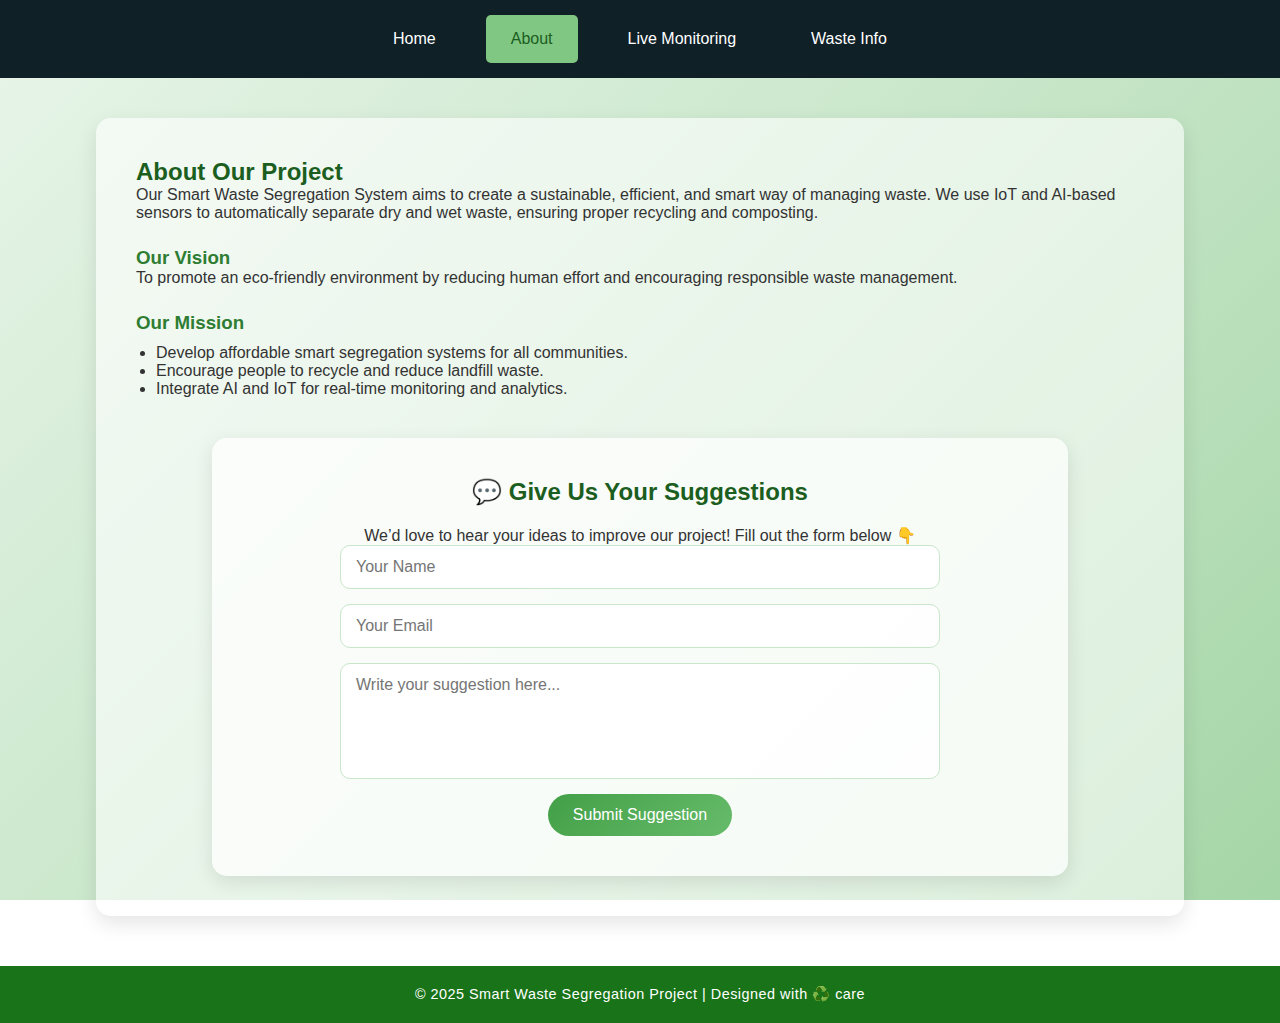
<file: about.html>
<!DOCTYPE html>
<html lang="en">
<head>
  <meta charset="UTF-8" />
  <meta name="viewport" content="width=device-width, initial-scale=1.0" />
  <title>About Us | Smart Waste Segregation</title>
  <link rel="stylesheet" href="css/style.css" />
  <style>
    /* Extra styles for the suggestion form */
    nav {
  background: #0f2027;
  padding: 15px 40px;
}
nav ul {
  display: flex;
  gap: 25px;
  list-style: none;
}
nav ul li a {
  color: white;
  text-decoration: none;
  font-weight: 500;
}

  </style>
</head>

<body>
  <nav>
    <ul>
      <li><a href="index.html">Home</a></li>
      <li><a href="about.html" class="active">About</a></li>
      <li><a href="live_monitoring.html">Live Monitoring</a></li>
      
        <li><a href="waste_info.html">Waste Info</a></li>
    </ul>
  </nav>

  <section class="about-page">
    <h2>About Our Project</h2>
    <p>
      Our Smart Waste Segregation System aims to create a sustainable, efficient, and smart way of managing waste.
      We use IoT and AI-based sensors to automatically separate dry and wet waste, ensuring proper recycling and composting.
    </p>

    <h3>Our Vision</h3>
    <p>
      To promote an eco-friendly environment by reducing human effort and encouraging responsible waste management.
    </p>

    <h3>Our Mission</h3>
    <ul>
      <li>Develop affordable smart segregation systems for all communities.</li>
      <li>Encourage people to recycle and reduce landfill waste.</li>
      <li>Integrate AI and IoT for real-time monitoring and analytics.</li>
    </ul>

    <!-- 🌿 Suggestion Section -->
    <div class="suggestion-section">
      <h2>💬 Give Us Your Suggestions</h2>
      <p>We’d love to hear your ideas to improve our project! Fill out the form below 👇</p>

      <form id="suggestionForm">
        <input type="text" id="name" placeholder="Your Name" required />
        <input type="email" id="email" placeholder="Your Email" required />
        <textarea id="message" rows="5" placeholder="Write your suggestion here..." required></textarea>
        <button type="submit">Submit Suggestion</button>
      </form>

      <p class="thankyou-msg" id="thankyouMessage">✅ Thank you for your valuable suggestion!</p>
    </div>
  </section>

  <footer>
    <p>© 2025 Smart Waste Segregation Project | Designed with ♻️ care</p>
  </footer>

  <script>
    // Simple frontend-only message on submit
    document.getElementById("suggestionForm").addEventListener("submit", function (e) {
      e.preventDefault();
      document.getElementById("thankyouMessage").style.display = "block";
      this.reset();
      setTimeout(() => {
        document.getElementById("thankyouMessage").style.display = "none";
      }, 4000);
    });
  </script>
</body>
</html>
</file>
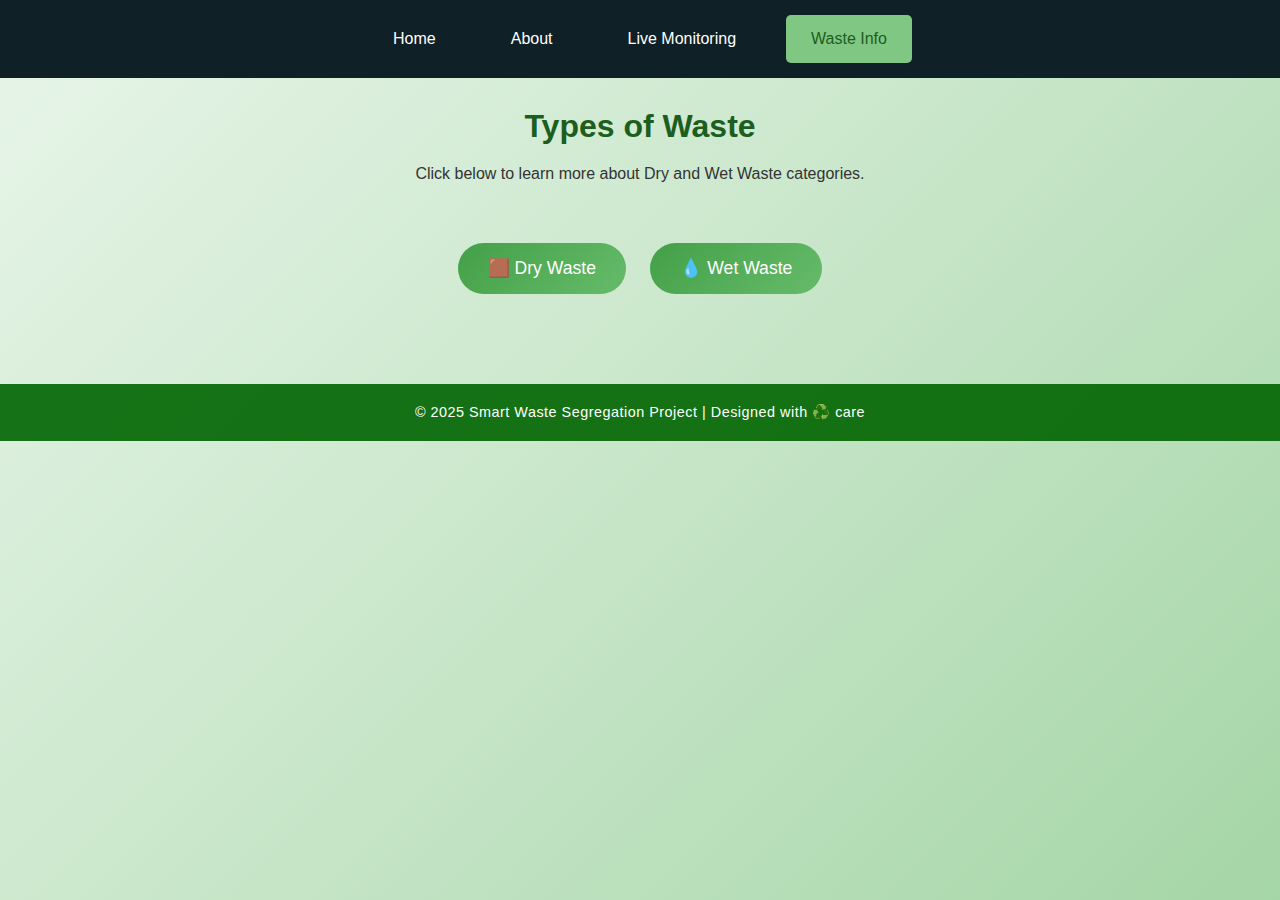
<file: waste_info.html>
<!DOCTYPE html>
<html lang="en">
<head>
  <meta charset="UTF-8" />
  <meta name="viewport" content="width=device-width, initial-scale=1.0" />
  <title>Waste Information</title>
  <link rel="stylesheet" href="css/style.css" />
  <style>
    /* Add some specific styling for toggle sections */
    .info-container {
      text-align: center;
      margin-top: 50px;
    }

    .info-btn {
      background: linear-gradient(135deg, #43a047, #66bb6a);
      color: #fff;
      border: none;
      padding: 15px 30px;
      font-size: 1.1em;
      border-radius: 30px;
      cursor: pointer;
      margin: 10px;
      transition: all 0.3s ease;
    }

    .info-btn:hover {
      background: linear-gradient(135deg, #388e3c, #43a047);
      transform: scale(1.05);
    }

    .info-section {
      display: none;
      background: rgba(255, 255, 255, 0.7);
      margin: 30px auto;
      padding: 25px;
      border-radius: 15px;
      width: 85%;
      max-width: 800px;
      box-shadow: 0 4px 20px rgba(0, 0, 0, 0.1);
      animation: fadeIn 0.5s ease;
      text-align: left;
    }

    @keyframes fadeIn {
      from {
        opacity: 0;
        transform: translateY(20px);
      }
      to {
        opacity: 1;
        transform: translateY(0);
      }
    }

    .info-section h3 {
      color: #1b5e20;
      margin-bottom: 10px;
    }

    .info-section ul {
      margin-left: 20px;
    }
    nav {
  background: #0f2027;
  padding: 15px 40px;
}
nav ul {
  display: flex;
  gap: 25px;
  list-style: none;
}
nav ul li a {
  color: white;
  text-decoration: none;
  font-weight: 500;
}

  </style>
</head>
<body>
  <nav>
    <ul>
      <li><a href="index.html">Home</a></li>
       <li><a href="about.html">About</a></li>
      <li><a href="live_monitoring.html">Live Monitoring</a></li>
      <li><a href="waste_info.html" class="active">Waste Info</a></li>
    </ul>
  </nav>

  <section class="waste-info">
    <h2>Types of Waste</h2>
    <p>Click below to learn more about Dry and Wet Waste categories.</p>

    <div class="info-container">
      <button class="info-btn" onclick="showInfo('dry')">🟫 Dry Waste</button>
      <button class="info-btn" onclick="showInfo('wet')">💧 Wet Waste</button>
    </div>

    <div id="dry" class="info-section">
      <h3>Dry Waste</h3>
      <p>Dry waste includes materials that are not biodegradable and can be recycled or reused. These items are typically dry, hard, and clean.</p>
      <ul>
        <li>Paper, cardboard, and cartons</li>
        <li>Plastic bottles and containers</li>
        <li>Glass and metal cans</li>
        <li>Old clothes, shoes, and bags</li>
        <li>Thermocol and packaging material</li>
      </ul>
      <p><strong>Tip:</strong> Always ensure dry waste is clean and not mixed with food or liquids before disposal.</p>
    </div>

    <div id="wet" class="info-section">
      <h3>Wet Waste</h3>
      <p>Wet waste mainly consists of organic and biodegradable materials that can decompose naturally.</p>
      <ul>
        <li>Food leftovers and peels</li>
        <li>Tea bags and coffee grounds</li>
        <li>Flowers and plant waste</li>
        <li>Used tissues and napkins</li>
        <li>Small quantities of garden waste</li>
      </ul>
      <p><strong>Tip:</strong> Wet waste can be composted to create organic fertilizer for plants 🌱.</p>
    </div>
  </section>

  <footer>
    <p>© 2025 Smart Waste Segregation Project | Designed with ♻️ care</p>
  </footer>

  <script>
    function showInfo(type) {
      document.getElementById('dry').style.display = 'none';
      document.getElementById('wet').style.display = 'none';

      document.getElementById(type).style.display = 'block';
      window.scrollTo({
        top: document.getElementById(type).offsetTop - 50,
        behavior: 'smooth'
      });
    }
  </script>
</body>
</html>
</file>
<file: css/style.css>
/* General Reset */
* {
  margin: 0;
  padding: 0;
  box-sizing: border-box;
}

body {
  font-family: 'Poppins', sans-serif;
  background: linear-gradient(135deg, #e8f5e9, #c8e6c9, #a5d6a7);
  background-attachment: fixed;
  color: #333;
  min-height: 100vh;
  overflow-x: hidden;
}

/* Navbar */
nav {
  background: rgba(0, 100, 0, 0.8);
  backdrop-filter: blur(10px);
  position: sticky;
  top: 0;
  z-index: 1000;
}

nav ul {
  display: flex;
  justify-content: center;
  list-style: none;
  margin: 0;
  padding: 0;
}

nav ul li a {
  color: #fff;
  text-decoration: none;
  padding: 15px 25px;
  display: block;
  transition: 0.3s;
  font-weight: 500;
}

nav ul li a:hover,
nav ul li a.active {
  background: #81c784;
  color: #1b5e20;
  border-radius: 5px;
}

/* Hero Section */
.hero {
  text-align: center;
  padding: 100px 20px;
  background: rgba(255, 255, 255, 0.5);
  margin: 40px auto;
  width: 90%;
  border-radius: 15px;
  box-shadow: 0 8px 25px rgba(0, 0, 0, 0.1);
}

.hero h1 {
  color: #2e7d32;
  font-size: 2.5em;
  margin-bottom: 10px;
}

.hero p {
  font-size: 1.1em;
  color: #444;
}

.btn {
  background: linear-gradient(135deg, #43a047, #66bb6a);
  color: #fff;
  padding: 12px 24px;
  border-radius: 30px;
  text-decoration: none;
  display: inline-block;
  margin-top: 20px;
  transition: 0.3s;
}

.btn:hover {
  background: linear-gradient(135deg, #388e3c, #43a047);
  transform: scale(1.05);
}

/* Visual Section */
.visuals {
  text-align: center;
  padding: 60px 20px;
  background: rgba(255, 255, 255, 0.6);
  width: 90%;
  margin: 30px auto;
  border-radius: 15px;
  box-shadow: 0 6px 20px rgba(0,0,0,0.1);
}

.visuals h2 {
  color: #1b5e20;
  font-size: 2em;
  margin-bottom: 10px;
}

.image-grid {
  display: grid;
  grid-template-columns: repeat(auto-fit, minmax(220px, 1fr));
  gap: 15px;
  margin-top: 25px;
}

.image-grid img {
  width: 100%;
  border-radius: 15px;
  transition: transform 0.3s ease, box-shadow 0.3s ease;
}

.image-grid img:hover {
  transform: scale(1.05);
  box-shadow: 0 6px 15px rgba(0, 0, 0, 0.2);
}

/* CTA Section */
.cta {
  text-align: center;
  background: linear-gradient(135deg, #43a047, #81c784);
  color: #fff;
  padding: 60px 20px;
  margin-top: 40px;
}

.cta h2 {
  font-size: 2em;
}

.cta p {
  font-size: 1.1em;
  margin: 15px 0;
}

/* About Page */
.about-page {
  background: rgba(255, 255, 255, 0.6);
  width: 85%;
  margin: 40px auto;
  padding: 40px;
  border-radius: 15px;
  box-shadow: 0 8px 20px rgba(0, 0, 0, 0.1);
}

.about-page h2 {
  color: #1b5e20;
}

.about-page h3 {
  color: #2e7d32;
  margin-top: 25px;
}

.about-page ul {
  text-align: left;
  margin-top: 10px;
  margin-left: 20px;
}

/* Monitoring Section */
.monitoring {
  text-align: center;
  padding: 50px 20px;
}

.sensor-container {
  display: flex;
  justify-content: center;
  gap: 30px;
  flex-wrap: wrap;
}

.sensor-box {
  background: rgba(255, 255, 255, 0.7);
  border-radius: 15px;
  padding: 25px;
  box-shadow: 0 4px 15px rgba(0, 0, 0, 0.1);
  width: 220px;
  transition: transform 0.3s ease;
}

.sensor-box:hover {
  transform: translateY(-8px);
}

/* Waste Info */
.waste-info {
  padding: 30px;
  text-align: center;
}

.waste-info h2 {
  color: #1b5e20;
  font-size: 2em;
  margin-bottom: 20px;
}

.waste-category {
  background: rgba(255, 255, 255, 0.7);
  margin: 20px auto;
  padding: 25px;
  border-radius: 15px;
  width: 85%;
  max-width: 700px;
  box-shadow: 0 4px 20px rgba(0, 0, 0, 0.1);
  backdrop-filter: blur(5px);
}

.waste-category h3 {
  color: #2e7d32;
  margin-bottom: 10px;
}

/* Footer */
footer {
  text-align: center;
  padding: 20px;
  background: rgba(0, 100, 0, 0.9);
  color: #fff;
  margin-top: 50px;
  font-size: 0.9em;
  letter-spacing: 0.5px;
}
.suggestion-section {
      background: rgba(255, 255, 255, 0.7);
      padding: 40px;
      margin-top: 40px;
      border-radius: 15px;
      box-shadow: 0 6px 20px rgba(0,0,0,0.1);
      width: 85%;
      margin-left: auto;
      margin-right: auto;
      text-align: center;
    }

    .suggestion-section h2 {
      color: #1b5e20;
      margin-bottom: 20px;
    }

    .suggestion-section form {
      display: flex;
      flex-direction: column;
      align-items: center;
      gap: 15px;
    }

    .suggestion-section input,
    .suggestion-section textarea {
      width: 80%;
      max-width: 600px;
      padding: 12px 15px;
      border-radius: 10px;
      border: 1px solid #c8e6c9;
      background: rgba(255, 255, 255, 0.8);
      font-size: 1em;
      font-family: 'Poppins', sans-serif;
      resize: none;
      transition: all 0.3s ease;
    }

    .suggestion-section input:focus,
    .suggestion-section textarea:focus {
      border-color: #66bb6a;
      box-shadow: 0 0 10px rgba(102, 187, 106, 0.3);
      outline: none;
    }

    .suggestion-section button {
      background: linear-gradient(135deg, #43a047, #66bb6a);
      color: #fff;
      padding: 12px 25px;
      border: none;
      border-radius: 30px;
      cursor: pointer;
      font-size: 1em;
      transition: 0.3s;
    }

    .suggestion-section button:hover {
      background: linear-gradient(135deg, #388e3c, #43a047);
      transform: scale(1.05);
    }

    .thankyou-msg {
      display: none;
      color: #2e7d32;
      font-weight: 500;
      margin-top: 10px;
    }
    /* Navbar layout */
.navbar {
  display: flex;
  justify-content: space-between;
  align-items: center;
  padding: 15px 40px;
  background: #0f2027;
}

.nav-links {
  display: flex;
  list-style: none;
  gap: 25px;
}

.nav-links a {
  color: white;
  text-decoration: none;
  font-weight: 500;
}

/* Profile area */
.profile-area {
  position: relative;
}

.profile-btn {
  background: transparent;
  border: none;
  cursor: pointer;
}

/* Circle like GitHub */
#profileCircle {
  width: 42px;
  height: 42px;
  display: flex;
  justify-content: center;
  align-items: center;
  border-radius: 50%;
  background: #00c896;
  color: white;
  font-weight: 600;
  font-size: 16px;
}

/* Dropdown */
.profile-dropdown {
  position: absolute;
  top: 55px;
  right: 0;
  width: 220px;
  background: rgba(255, 255, 255, 0.12);
  backdrop-filter: blur(18px);
  border-radius: 12px;
  padding: 15px;
  box-shadow: 0px 10px 25px rgba(0,0,0,0.3);
  display: none;
}

.profile-dropdown.show {
  display: block;
}

.drop-name {
  font-weight: 600;
  margin-bottom: 4px;
  color: white;
}

.drop-email {
  font-size: 13px;
  opacity: 0.85;
  margin-bottom: 12px;
  color: white;
}

.logout-btn {
  width: 100%;
  padding: 10px;
  border: none;
  border-radius: 8px;
  background: #ff4d4d;
  color: white;
  cursor: pointer;
}

.logout-btn:hover {
  background: #e63b3b;
}
</file>
